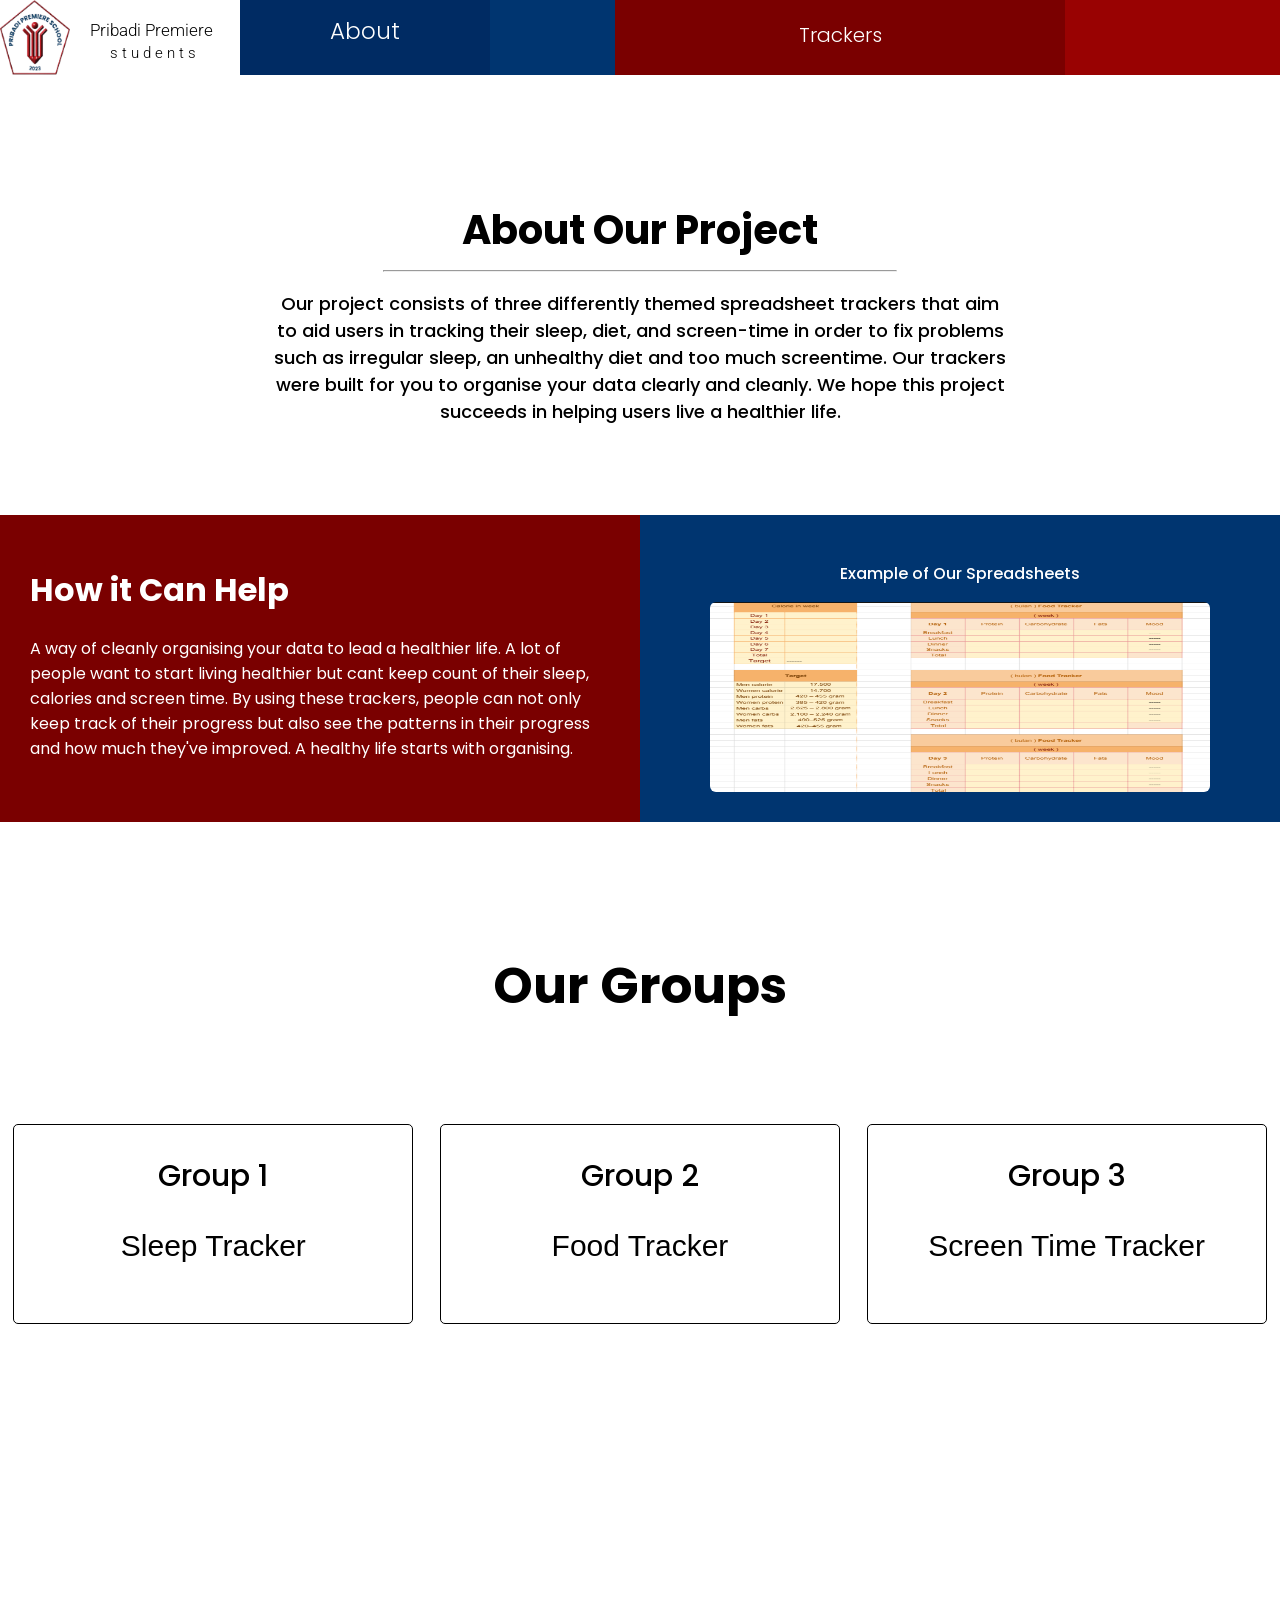
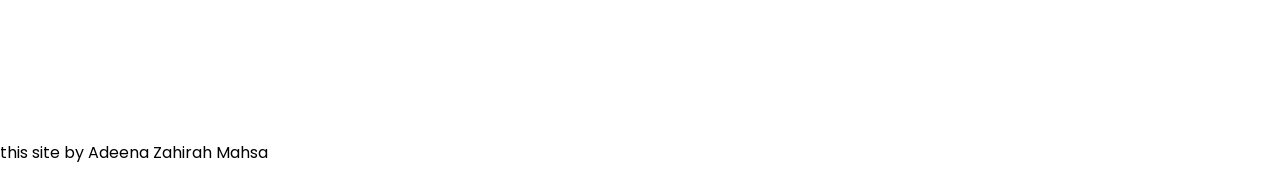
<file: index.html>
<!DOCTYPE html>
<html lang="en-GB">
<head>
  <title>Daily Trackers</title>
  <meta charset="UTF-8">
  <meta name="viewport" content="width=device-width, initial-scale=1.0">
  <link rel="icon" type="image/x-icon" href="favicon.png">
  <link rel="stylesheet" href="home.css">
  <link rel="preconnect" href="https://fonts.googleapis.com">
  <link rel="preconnect" href="https://fonts.gstatic.com" crossorigin>
  <link href="https://fonts.googleapis.com/css2?family=Roboto:ital,wght@0,100..900;1,100..900&display=swap" rel="stylesheet">
  <link rel="preconnect" href="https://fonts.googleapis.com">
  <link rel="preconnect" href="https://fonts.gstatic.com" crossorigin>
  <link href="https://fonts.googleapis.com/css2?family=Poppins:ital,wght@0,100;0,200;0,300;0,400;0,500;0,600;0,700;0,800;0,900;1,100;1,200;1,300;1,400;1,500;1,600;1,700;1,800;1,900&display=swap" rel="stylesheet">
</head>

<body>
  <header>
    <div class="header">
      <div class="logo"><img src="logo.png" class="logo-img"></div>
      <div class="pribadi"><span class="header-text">Pribadi Premiere</span><span class="students">s t u d e n t s</span></div>
      <div class="about"><button><p><a href="index.html" class="link">About</a></p></button></div>
      <div class="transition"></div>
      <div class="groups"> 
        <div class="head" tabindex="0"><p>Trackers</p>
          <ul class="dropdown">
            <li class="g1"><a href="g1.html">Group 1</a></li>
            <li class="g2"><a href="g2.html">Group 2</a></li>
            <li class="g3"><a href="g3.html">Group 3</a></li>
          </ul>
          </div>
      </div>
      <div class="tail"></div>
    </div>
  </header>

  <main>
    <div class="intro">
      <h1 class="caption">About Our Project</h1>
      <hr>
      <p class="par1">Our project consists of three differently themed
        spreadsheet trackers that aim<br> to aid users in tracking their sleep,
        diet, and screen-time in order to fix problems<br> such as irregular sleep,
        an unhealthy diet and too much screentime. Our trackers<br> were built for
        you to organise your data clearly and cleanly. We hope this project<br> succeeds
        in helping users live a healthier life.
       </p>
    </div>

    <div class="explanation">
      <div class="red">
        <h1>How it Can Help</h1>
        <p>A way of cleanly organising your data to lead a healthier life.
          A lot of people want to start living healthier but cant keep count
          of their sleep, calories and screen time. By using these trackers,
          people can not only keep track of their progress but also see the patterns
          in their progress and how much they've improved. A healthy life starts
          with organising.
        </p>
        </div>

        <div class="blue">
          <p>Example of Our Spreadsheets</p>
          <img src="example.png">
        </div>
      </div>
  </main>

  <footer>
    <div class="footer-caption">
      <h1>Our Groups</h1>
    </div>

    <div class="button-grid">
      <div>
        <button><a href="g1.html">Group 1</a><p>Sleep Tracker</p></button>
      </div>

      <div>
        <button><a href="g2.html">Group 2</a><p>Food Tracker</p></button>
      </div>

      <div>
        <button><a href="g3.html">Group 3</a><p>Screen Time Tracker</p></button>
      </div>
    </div>
    <p class="credits">this site by Adeena Zahirah Mahsa</p>
  </footer>


</body>

</html>
</file>
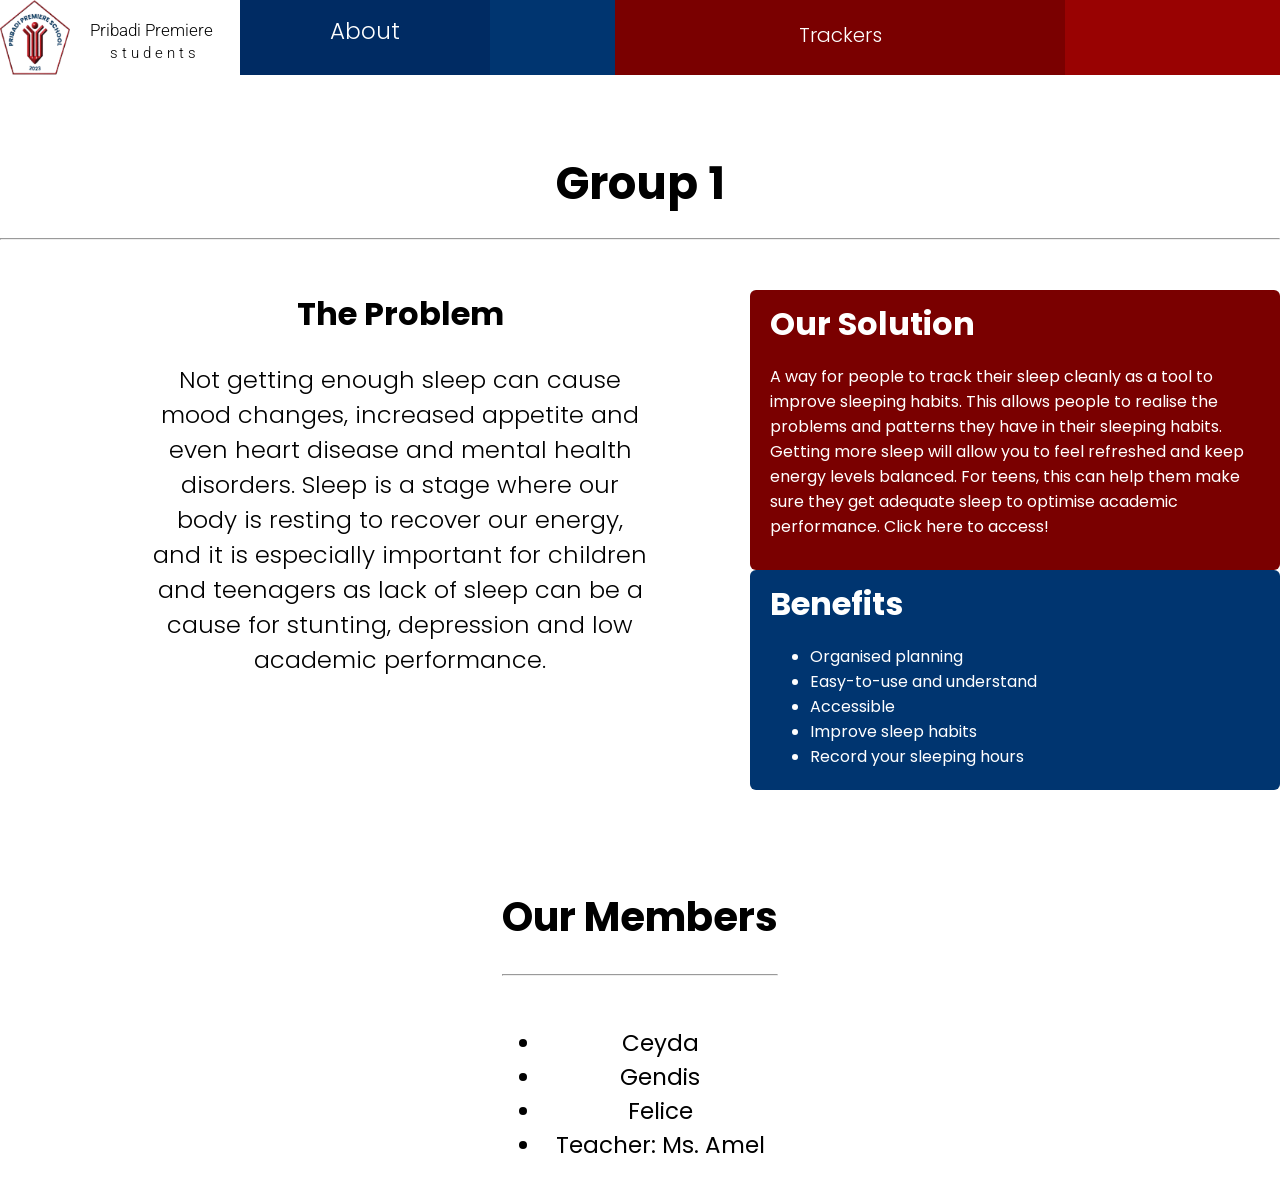
<file: g1.html>
<!DOCTYPE html>
<html lang="en-GB">
<head>
  <title>Group 1 - Sleep Tracker</title>
  <meta charset="UTF-8">
  <meta name="viewport" content="width=device-width, initial-scale=1.0">
  <link rel="icon" type="image/x-icon" href="favicon.png">
  <link rel="stylesheet" href="g1.css">
  <link rel="preconnect" href="https://fonts.googleapis.com">
  <link rel="preconnect" href="https://fonts.gstatic.com" crossorigin>
  <link href="https://fonts.googleapis.com/css2?family=Roboto:ital,wght@0,100..900;1,100..900&display=swap" rel="stylesheet">
  <link rel="preconnect" href="https://fonts.googleapis.com">
  <link rel="preconnect" href="https://fonts.gstatic.com" crossorigin>
  <link href="https://fonts.googleapis.com/css2?family=Poppins:ital,wght@0,100;0,200;0,300;0,400;0,500;0,600;0,700;0,800;0,900;1,100;1,200;1,300;1,400;1,500;1,600;1,700;1,800;1,900&display=swap" rel="stylesheet">
</head>

<body>
  <header>
    <div class="header">
      <div class="logo"><img src="logo.png" class="logo-img"></div>
      <div class="pribadi"><span class="header-text">Pribadi Premiere</span><span class="students">s t u d e n t s</span></div>
      <div class="about"><button><p><a href="index.html" class="link">About</a></p></button></div>
      <div class="transition"></div>
      <div class="groups"> 
        <div class="head" tabindex="0"><p>Trackers</p>
          <ul class="dropdown">
            <li class="g1"><a href="g1.html">Group 1</a></li>
            <li class="g2"><a href="g2.html">Group 2</a></li>
            <li class="g3"><a href="g3.html">Group 3</a></li>
          </ul>
          </div>
      </div>
      <div class="tail"></div>
    </div>
  </header>

  <main>
    <h1 class="group-no">Group 1</h1>
    <hr>
    <div class="main">
      <div class="problem">
        <h1>The Problem</h1>
        <p>Not getting enough sleep can cause mood changes,
          increased appetite and even heart disease and mental
          health disorders. Sleep is a stage where our body is
          resting to recover our energy, and it is especially
          important for children and teenagers as lack of sleep
          can be a cause for stunting, depression and low academic
          performance.
        </p>
      </div>

      <div class="grid2">
        <div class="solution">
          <h1>Our Solution</h1>
          <p>A way for people to track their sleep cleanly
            as a tool to improve sleeping habits. This allows people
            to realise the problems and patterns they have in their sleeping habits.
            Getting more sleep will allow you to feel refreshed and keep energy
            levels balanced. For teens, this can help them make sure they get
            adequate sleep to optimise academic performance. <a href="https://docs.google.com/spreadsheets/d/1tA88Obf7G8eUshdnLnKlYfCnCsbGE6BfJP3psFiT6pE/edit?gid=0#gid=0">Click here to access!</a>
          </p>
        </div>
        <div class="benefits">
          <h1>Benefits</h1>
          <ul>
            <li>Organised planning</li>
            <li>Easy-to-use and understand</li>
            <li>Accessible</li>
            <li>Improve sleep habits</li>
            <li>Record your sleeping hours</li>
          </ul>
        </div>
      </div>
    </div>
  </main>

  <footer class="members">
    <div>
      <h1>Our Members</h1>
      <hr>
      <ul>
        <li>Ceyda</li>
        <li>Gendis</li>
        <li>Felice</li>
        <li>Teacher: Ms. Amel</li>
      </ul>
    </div>
  </footer>
</body>

</html>
</file>
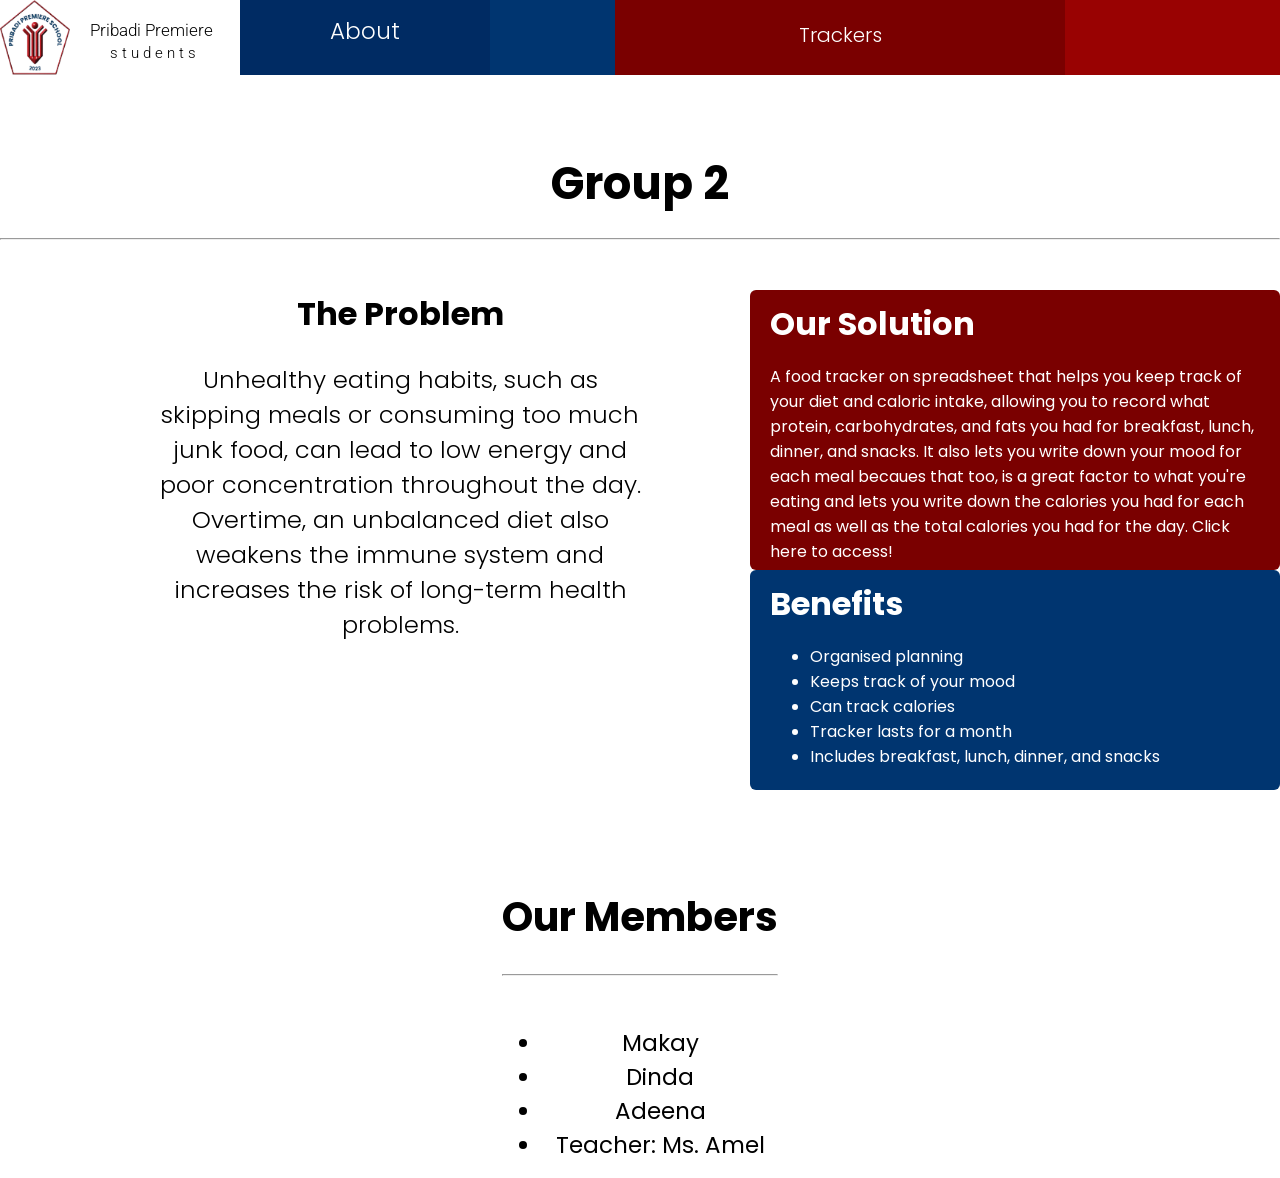
<file: g2.html>
<!DOCTYPE html>
<html lang="en-GB">
<head>
  <title>Group 2 - Food Tracker</title>
  <meta charset="UTF-8">
  <meta name="viewport" content="width=device-width, initial-scale=1.0">
  <link rel="icon" type="image/x-icon" href="favicon.png">
  <link rel="stylesheet" href="g1.css">
  <link rel="preconnect" href="https://fonts.googleapis.com">
  <link rel="preconnect" href="https://fonts.gstatic.com" crossorigin>
  <link href="https://fonts.googleapis.com/css2?family=Roboto:ital,wght@0,100..900;1,100..900&display=swap" rel="stylesheet">
  <link rel="preconnect" href="https://fonts.googleapis.com">
  <link rel="preconnect" href="https://fonts.gstatic.com" crossorigin>
  <link href="https://fonts.googleapis.com/css2?family=Poppins:ital,wght@0,100;0,200;0,300;0,400;0,500;0,600;0,700;0,800;0,900;1,100;1,200;1,300;1,400;1,500;1,600;1,700;1,800;1,900&display=swap" rel="stylesheet">
</head>

<body>
  <header>
    <div class="header">
      <div class="logo"><img src="logo.png" class="logo-img"></div>
      <div class="pribadi"><span class="header-text">Pribadi Premiere</span><span class="students">s t u d e n t s</span></div>
      <div class="about"><button><p><a href="index.html" class="link">About</a></p></button></div>
      <div class="transition"></div>
      <div class="groups"> 
        <div class="head" tabindex="0"><p>Trackers</p>
          <ul class="dropdown">
            <li class="g1"><a href="g1.html">Group 1</a></li>
            <li class="g2"><a href="g2.html">Group 2</a></li>
            <li class="g3"><a href="g3.html">Group 3</a></li>
          </ul>
          </div>
      </div>
      <div class="tail"></div>
    </div>
  </header>

  <main>
    <h1 class="group-no">Group 2</h1>
    <hr>
    <div class="main">
      <div class="problem">
        <h1>The Problem</h1>
        <p>Unhealthy eating habits, such as skipping meals or consuming
          too much junk food, can lead to low energy and poor concentration
          throughout the day. Overtime, an unbalanced diet also weakens the 
          immune system and increases the risk of long-term health problems.
        </p>
      </div>

      <div class="grid2">
        <div class="solution">
          <h1>Our Solution</h1>
          <p>A food tracker on spreadsheet that helps you keep track of your 
            diet and caloric intake, allowing you to record what protein, carbohydrates,
            and fats you had for breakfast, lunch, dinner, and snacks. It also lets you
            write down your mood for each meal becaues that too, is a great factor to what
            you're eating and lets you write down the calories you had for each meal as well
            as the total calories you had for the day. <a href="https://docs.google.com/spreadsheets/d/1JapXEIQDFWzqD_GnLP942LaBjl2ziYkH_baYrtf3Ghg/edit?gid=0#gid=0">Click here to access!</a>
          </p>
        </div>
        <div class="benefits">
          <h1>Benefits</h1>
          <ul>
            <li>Organised planning</li>
            <li>Keeps track of your mood</li>
            <li>Can track calories</li>
            <li>Tracker lasts for a month</li>
            <li>Includes breakfast, lunch, dinner, and snacks</li>
          </ul>
        </div>
      </div>
    </div>
  </main>

  <footer class="members">
    <div>
      <h1>Our Members</h1>
      <hr>
      <ul>
        <li>Makay</li>
        <li>Dinda</li>
        <li>Adeena</li>
        <li>Teacher: Ms. Amel</li>
      </ul>
    </div>
  </footer>
</body>

</html>
</file>
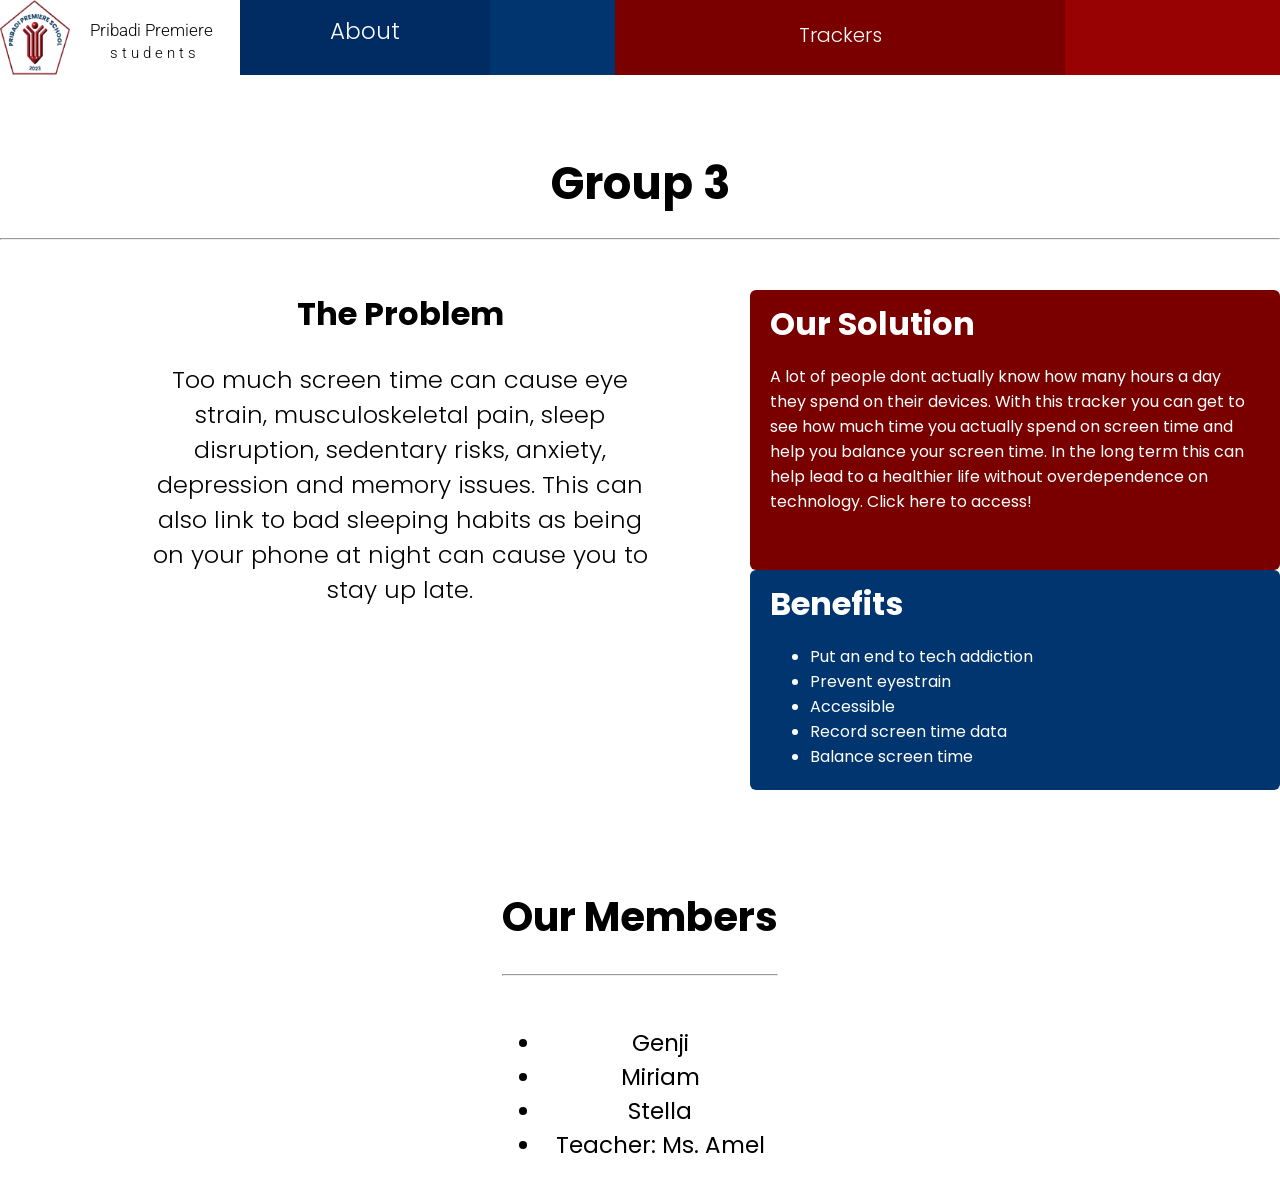
<file: g3.html>
<!DOCTYPE html>
<html lang="en-GB">
<head>
  <title>Group 3 - Screen Time Tracker</title>
  <meta charset="UTF-8">
  <meta name="viewport" content="width=device-width, initial-scale=1.0">
  <link rel="icon" type="image/x-icon" href="favicon.png">
  <link rel="stylesheet" href="g1.css">
  <link rel="preconnect" href="https://fonts.googleapis.com">
  <link rel="preconnect" href="https://fonts.gstatic.com" crossorigin>
  <link href="https://fonts.googleapis.com/css2?family=Roboto:ital,wght@0,100..900;1,100..900&display=swap" rel="stylesheet">
  <link rel="preconnect" href="https://fonts.googleapis.com">
  <link rel="preconnect" href="https://fonts.gstatic.com" crossorigin>
  <link href="https://fonts.googleapis.com/css2?family=Poppins:ital,wght@0,100;0,200;0,300;0,400;0,500;0,600;0,700;0,800;0,900;1,100;1,200;1,300;1,400;1,500;1,600;1,700;1,800;1,900&display=swap" rel="stylesheet">
</head>

<body>
  <header>
    <div class="header">
      <div class="logo"><img src="logo.png" class="logo-img"></div>
      <div class="pribadi"><span class="header-text">Pribadi Premiere</span><span class="students">s t u d e n t s</span></div>
      <div class="about"><button><p><a href="index.html" class="link">About</a></p></button></div>
      <div class="transition"></div>
      <div class="groups"> 
        <div class="head" tabindex="0"><p>Trackers</p>
          <ul class="dropdown">
            <li class="g1"><a href="g1.html">Group 1</a></li>
            <li class="g2"><a href="g2.html">Group 2</a></li>
            <li class="g3"><a href="g3.html">Group 3</a></li>
          </ul>
          </div>
      </div>
      <div class="tail"></div>
    </div>
  </header>

  <main>
    <h1 class="group-no">Group 3</h1>
    <hr>
    <div class="main">
      <div class="problem">
        <h1>The Problem</h1>
        <p>Too much screen time can cause eye strain, musculoskeletal
            pain, sleep disruption, sedentary risks, anxiety, depression
            and memory issues. This can also link to bad sleeping habits
            as being on your phone at night can cause you to stay up late.
        </p>
      </div>

      <div class="grid2">
        <div class="solution">
          <h1>Our Solution</h1>
          <p>A lot of people dont actually know
            how many hours a day they spend on their devices.
            With this tracker you can get to see how much time
            you actually spend on screen time and help you balance
            your screen time. In the long term this can help lead
            to a healthier life without overdependence on technology. 
            <a href="https://docs.google.com/spreadsheets/d/1V2PhN5XOqyg5gC964GxGUnaamrn-yra1tFx32RPqepc/edit?gid=0#gid=0">Click here to access!</a>
          </p>
        </div>
        <div class="benefits">
          <h1>Benefits</h1>
          <ul>
            <li>Put an end to tech addiction</li>
            <li>Prevent eyestrain</li>
            <li>Accessible</li>
            <li>Record screen time data</li>
            <li>Balance screen time</li>
          </ul>
        </div>
      </div>
    </div>
  </main>

  <footer class="members">
    <div>
      <h1>Our Members</h1>
      <hr>
      <ul>
        <li>Genji</li>
        <li>Miriam</li>
        <li>Stella</li>
        <li>Teacher: Ms. Amel</li>
      </ul>
    </div>
  </footer>
</body>

</html>
</file>
<file: home.css>
body {
    margin: 0px;
}

a {
    text-decoration: none;
    color: white;
}

.header {
    display:flex;
    position: sticky;
    margin: 0px;
    height: 75px;
    margin-bottom: 125px;
}

.logo {
    width: 70px;
    background-color: white;
    font-family: Roboto;
    font-weight: 300;
}

.logo-img {
    width: 70px;
    height: 75px;
}

.pribadi {
    width: 150px;
    font-family: Roboto;
    font-weight: 300;
    font-size: 17px;
    margin-left: 20px;
    margin-right: 0px;
    position: relative;
}

.header-text {
    position: absolute;
    top: 20px;
}

.students {
    font-size: 15px;
    position: absolute;
    top: 44px;
    left: 20px;
}

.about {
    width: 250px;
    height: 75px;
    background-color: rgb(0, 43, 99);
    text-align: center;
}

.about button {
    background-color: rgb(0, 43, 99);
    border: none;
}
.about button:hover {
    background-color: rgb(0, 26, 60);
    border-radius: none;
}
.about button:active {
    background-color: rgb(0, 43, 99);
}

.link {
    color: rgb(255, 255, 255);
    text-decoration: none;
    font-family: Poppins;
    font-weight: 300;
    font-size: 23px;
    border: none;
    background-color: rgb(0, 43, 99);
    border-radius: none;
}

.transition {
    width: 125px;
    background-color: rgb(0, 53, 112);
}

.groups {
    width: 450px;
    background-color: rgb(122, 0, 0);
    text-align: center;
    font-family: Poppins;
    font-weight: 300;
    color: white;
    font-size: 23px;
}

.head {
    position: relative;
    border: none;
    background-color: rgb(122, 0, 0);
    font-family: Poppins;
    color: white;
    font-size: 20px;
    font-weight: 300;
    cursor: pointer;
    border-radius: 6px;
}

.head :hover {
    background-color: rgb(153, 2, 2);
    border: none;
    border-radius: 6px;
    padding: 5px;
    padding-left: 10px;
    padding-right: 10px;
    overflow: visible;
}

.dropdown {
    position: absolute;
    background-color: rgb(153, 2, 2);
    top: 10px;
    right: 100px;
    color: white;
    font-size: 15px;
    padding: 30px;
    padding-top: 13px;
    padding-bottom: 13px;
    border-radius: 6px;
    display: none;
}

.dropdown li {
    list-style: none;
    border-radius: 6px;
    padding: 10px;
    color: white;
}

.dropdown li:hover {
    background-color: rgb(122, 0, 0);
    cursor: pointer;
}

.tail {
    flex: 1;
    background-color: rgb(153, 2, 2);
}

.head:hover .dropdown{
    display: block;
}

.intro {
    text-align: center;
    font-family: Poppins;
    font-weight: 500;
}

hr {
    width: 40%;
    margin-top: 0px;
}

.caption {
    font-size: 40px;
    margin-bottom: 10px;
}

.par1 {
    font-size: 18px;
    margin-bottom: 90px;
}

.explanation {
    display: grid;
    grid-template-rows: 1fr 1fr;
    grid-template-columns: 1fr 1fr;
    gap: 0px;
    margin: 0px;
    padding: 0px;
    height: 400px;
}

.red {
    background-color: rgb(122, 0, 0);
    font-family: Poppins;
    color: white;
    padding: 30px;
}

.blue {
    display: flex;
    background-color: rgb(0, 53, 112);
    justify-content: center;
    align-items: center;
    font-family: Poppins;
    color: white;
    flex-direction: column;
    padding: 30px;
}

.blue p {
    font-weight: 500;
}

.blue img {
    width: 500px;
    height: 190px;
    border-radius: 6px;
}

.footer-caption {
    color: black;
    font-family: Poppins;
    text-align: center;
    font-size: 25px;
    margin: 0px;
    margin-bottom: 100px;
}

.button-grid {
    display: grid;
    grid-template-columns: 1fr 1fr 1fr;
    grid-template-rows: 1fr 1fr 1fr;
    justify-items: center;
}
.button-grid a {
    color: black;
    font-family: Poppins;
    font-weight: 500;
}

.button-grid p {
    font-weight:lighter;
}

.button-grid button {
    background-color: white;
    border-radius: 5px;
    border-style: solid;
    width: 400px;
    height: 200px;
    font-size: 30px;
    border-width: 1px;
}

.button-grid button:hover {
    background-color: lightgrey;
    cursor: pointer;
    box-shadow:  4px 6px 3px rgb(134, 133, 133);
}

.button-grid button:active {
    background-color: grey;
}

.credits {
    font-family: Poppins;
}

img { max-width: 100%; }

.head:focus-within .dropdown { display: block; }
.head:focus { outline: none; }

@media (max-width: 800px) {
    .header {
        flex-wrap: wrap;
        height: auto;
    }
    .pribadi {
        flex: 1;
        height: 75px;
        margin-left: 15px;
        width: auto;
    }
    .about,
    .groups {
        width: 50%;
        height: 60px;
        box-sizing: border-box;
    }
    .about button {
        width: 100%;
        height: 100%;
        padding: 0;
    }
    .about p,
    .groups .head p {
        margin: 0;
    }
    .link { font-size: 18px; }
    .groups { font-size: 18px; }
    .head {
        height: 100%;
        display: flex;
        align-items: center;
        justify-content: center;
        font-size: 18px;
        border-radius: 0;
    }
    .head :hover { padding: 0; background-color: transparent; }
    .transition,
    .tail { display: none; }
    .dropdown {
        top: 100%;
        right: 0;
        left: auto;
        z-index: 10;
        margin: 0;
        padding: 8px 20px;
        text-align: left;
        border-radius: 0 0 6px 6px;
    }
    .dropdown li { padding: 12px 10px; }

    .header { margin-bottom: 30px; }

    .intro { padding: 0 20px; }
    .caption { font-size: 30px; }
    hr { width: 70%; }
    .par1 { font-size: 16px; margin-bottom: 40px; }
    .par1 br { display: none; }

    .explanation {
        grid-template-columns: 1fr;
        grid-template-rows: auto;
        height: auto;
    }
    .red, .blue { padding: 25px 20px; }
    .red h1 { font-size: 26px; }
    .blue img { width: 100%; max-width: 500px; height: auto; }

    .footer-caption { margin-bottom: 30px; }
    .footer-caption h1 { font-size: 28px; }
    .button-grid {
        grid-template-columns: 1fr;
        grid-template-rows: none;
        gap: 20px;
        padding: 0 20px;
    }
    .button-grid > div { width: 100%; display: flex; justify-content: center; }
    .button-grid button { width: 100%; max-width: 400px; height: 130px; font-size: 24px; }
    footer > p { text-align: center; font-family: Poppins, sans-serif; }
}
</file>
<file: g1.css>
body {
    margin: 0px;
}

a {
    text-decoration: none;
    color: white;
}

.header {
    display:flex;
    position: sticky;
    margin: 0px;
    height: 75px;
    margin-bottom: 0px;
}

.logo {
    width: 70px;
    background-color: white;
    font-family: Roboto;
    font-weight: 300;
}

.logo-img {
    width: 70px;
    height: 75px;
}

.pribadi {
    width: 150px;
    font-family: Roboto;
    font-weight: 300;
    font-size: 17px;
    margin-left: 20px;
    margin-right: 0px;
    position: relative;
}

.header-text {
    position: absolute;
    top: 20px;
}

.students {
    font-size: 15px;
    position: absolute;
    top: 44px;
    left: 20px;
}

.about {
    width: 250px;
    height: 75px;
    background-color: rgb(0, 43, 99);
    text-align: center;
}

.about button {
    background-color: rgb(0, 43, 99);
    border: none;
}
.about button:hover {
    background-color: rgb(0, 26, 60);
    border-radius: none;
}
.about button:active {
    background-color: rgb(0, 43, 99);
}

.link {
    color: rgb(255, 255, 255);
    text-decoration: none;
    font-family: Poppins;
    font-weight: 300;
    font-size: 23px;
    border: none;
    background-color: rgb(0, 43, 99);
    border-radius: none;
}

.transition {
    width: 125px;
    background-color: rgb(0, 53, 112);
}

.groups {
    width: 450px;
    background-color: rgb(122, 0, 0);
    text-align: center;
    font-family: Poppins;
    font-weight: 300;
    color: white;
    font-size: 23px;
}

.head {
    position: relative;
    border: none;
    background-color: rgb(122, 0, 0);
    font-family: Poppins;
    color: white;
    font-size: 20px;
    font-weight: 300;
    cursor: pointer;
    border-radius: 6px;
}

.head :hover {
    background-color: rgb(153, 2, 2);
    border: none;
    border-radius: 6px;
    padding: 5px;
    padding-left: 10px;
    padding-right: 10px;
    overflow: visible;
}

.dropdown {
    position: absolute;
    background-color: rgb(153, 2, 2);
    top: 10px;
    right: 100px;
    color: white;
    font-size: 15px;
    padding: 30px;
    padding-top: 13px;
    padding-bottom: 13px;
    border-radius: 6px;
    display: none;
}

.dropdown li {
    list-style: none;
    border-radius: 6px;
    padding: 10px;
    color: white;
}

.dropdown li:hover {
    background-color: rgb(122, 0, 0);
    cursor: pointer;
}

.tail {
    flex: 1;
    background-color: rgb(153, 2, 2);
}

.head:hover .dropdown{
    display: block;
}

.problem {
    color: black;
    font-family: Poppins;
    text-align: center;
    font-weight: 300;
    margin-left: 150px;
    width: 500px;
}

.problem p{
    font-size: 150%;
}

.main {
    display: grid;
    grid-template-rows: 200px 1fr;
    grid-template-columns: 400px 1fr;
    gap: 350px;
    margin: 0px;
    justify-content: center;
}

.main h1 {
    margin: 0px;
}

.solution {
    background-color: rgb(122, 0, 0);
    color: white;
    height: 250px;
    font-family: Poppins;
    margin:0px;
    margin-right: 0px;
    border-radius: 6px;
    padding: 20px;
    padding-top: 10px;
}

.benefits {
    background-color: rgb(0, 53, 112);
    color: white;
    font-family: Poppins;
    border-radius: 6px;
    margin: 0px;
    margin-right: 0px;
    height: 190px;
    padding: 20px;
    padding-top: 10px;
}

.group-no {
    text-align: center;
    color: black;
    font-family: Poppins;
    margin-top: 75px;
    margin-bottom: 20px;
    font-size: 45px;
}
hr {
    margin-bottom: 50px;
}

.members {
    color: black;
    font-family: Poppins;
    text-align: center;
    margin-top: 20px;
    justify-content: center;
    align-items: center;
    display: flex;
}

.members h1 {
    font-size: 40px;
}

.members li {
    font-size: 23px;
    text-align: center;
    padding: 0px;
}

.members ul {
    text-align: center;
}

img { max-width: 100%; }

.head:focus-within .dropdown { display: block; }
.head:focus { outline: none; }

@media (max-width: 800px) {
    .header {
        flex-wrap: wrap;
        height: auto;
    }
    .pribadi {
        flex: 1;
        height: 75px;
        margin-left: 15px;
        width: auto;
    }
    .about,
    .groups {
        width: 50%;
        height: 60px;
        box-sizing: border-box;
    }
    .about button {
        width: 100%;
        height: 100%;
        padding: 0;
    }
    .about p,
    .groups .head p {
        margin: 0;
    }
    .link { font-size: 18px; }
    .groups { font-size: 18px; }
    .head {
        height: 100%;
        display: flex;
        align-items: center;
        justify-content: center;
        font-size: 18px;
        border-radius: 0;
    }
    .head :hover { padding: 0; background-color: transparent; }
    .transition,
    .tail { display: none; }
    .dropdown {
        top: 100%;
        right: 0;
        left: auto;
        z-index: 10;
        margin: 0;
        padding: 8px 20px;
        text-align: left;
        border-radius: 0 0 6px 6px;
    }
    .dropdown li { padding: 12px 10px; }

    .group-no { font-size: 32px; margin-top: 35px; }
    hr { margin-bottom: 25px; }

    .main {
        grid-template-columns: 1fr;
        grid-template-rows: none;
        gap: 25px;
    }
    .problem {
        width: auto;
        margin: 0;
        padding: 0 20px;
    }
    .problem p { font-size: 17px; }
    .grid2 {
        display: flex;
        flex-direction: column;
        gap: 20px;
        padding: 0 20px;
    }
    .solution, .benefits { height: auto; padding-bottom: 20px; }
    .members { margin-top: 30px; }
    .members h1 { font-size: 30px; }
    .members li { font-size: 19px; }
}
</file>
